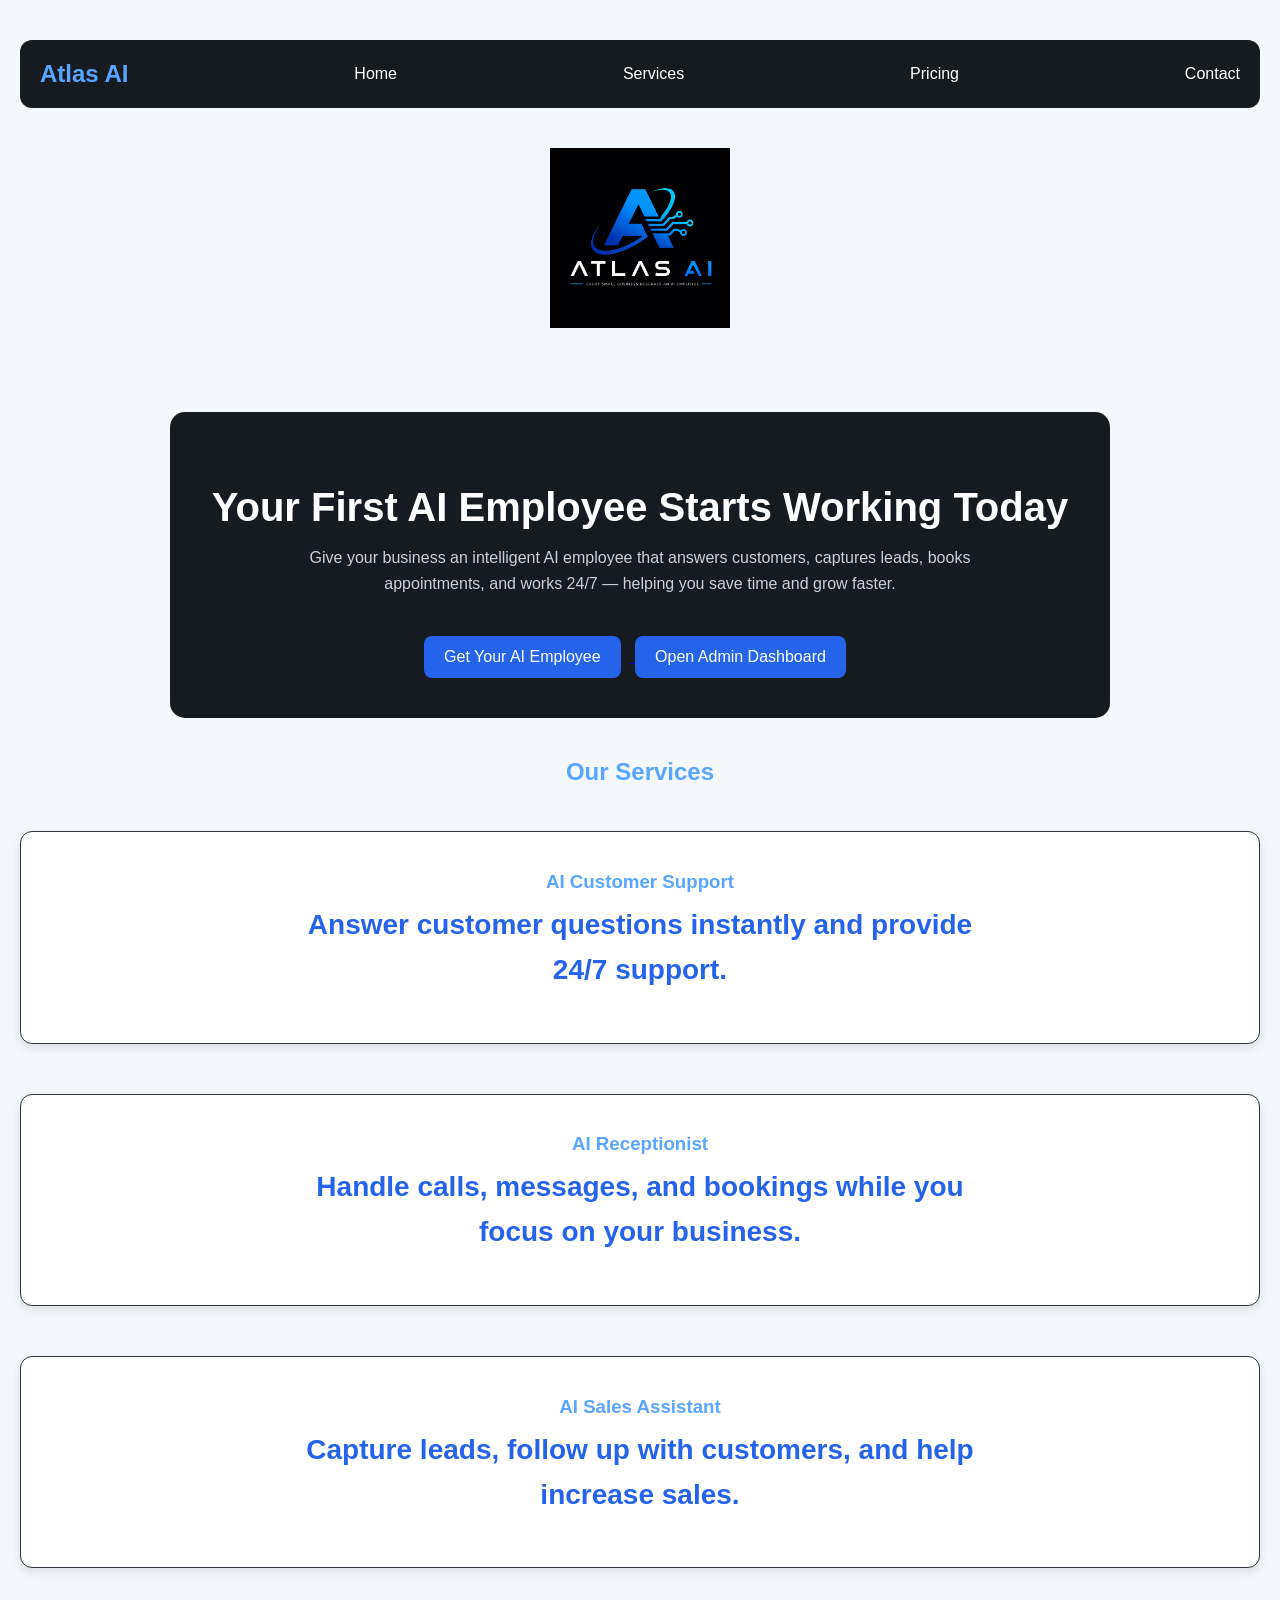
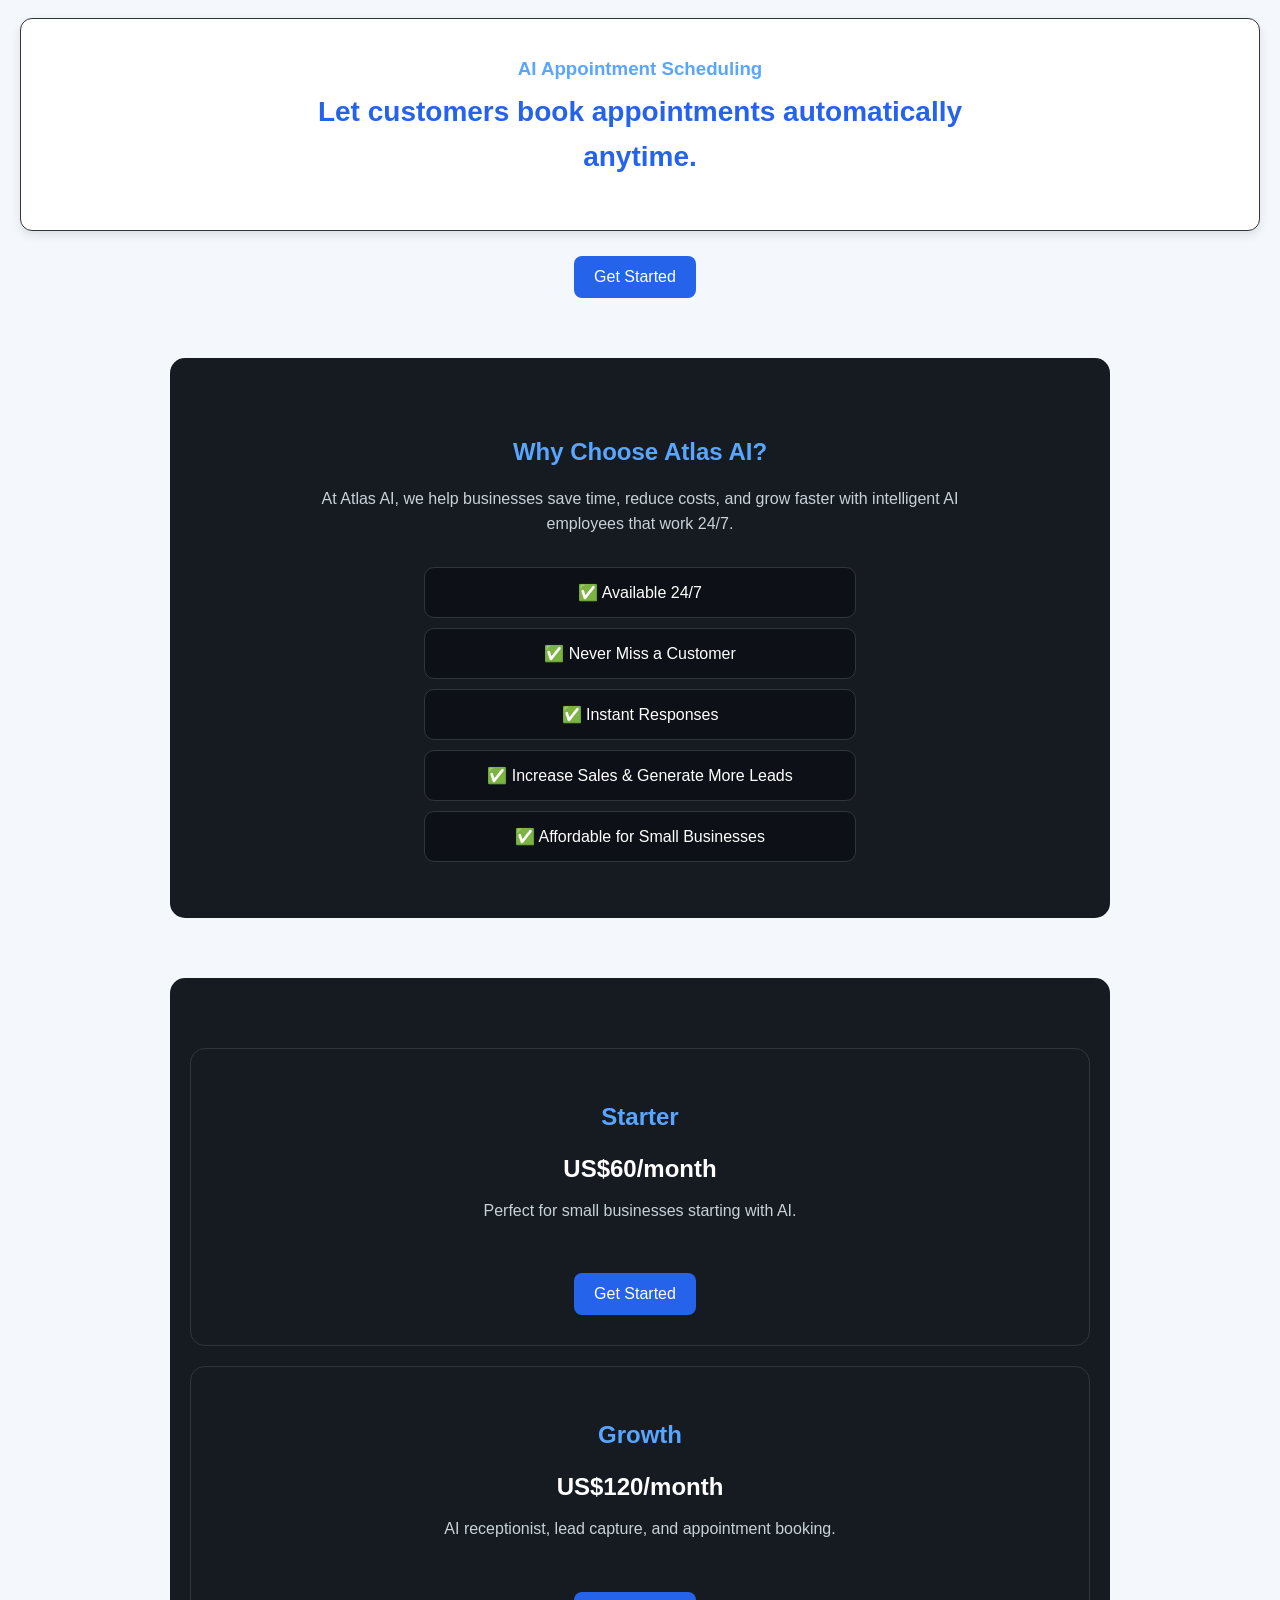
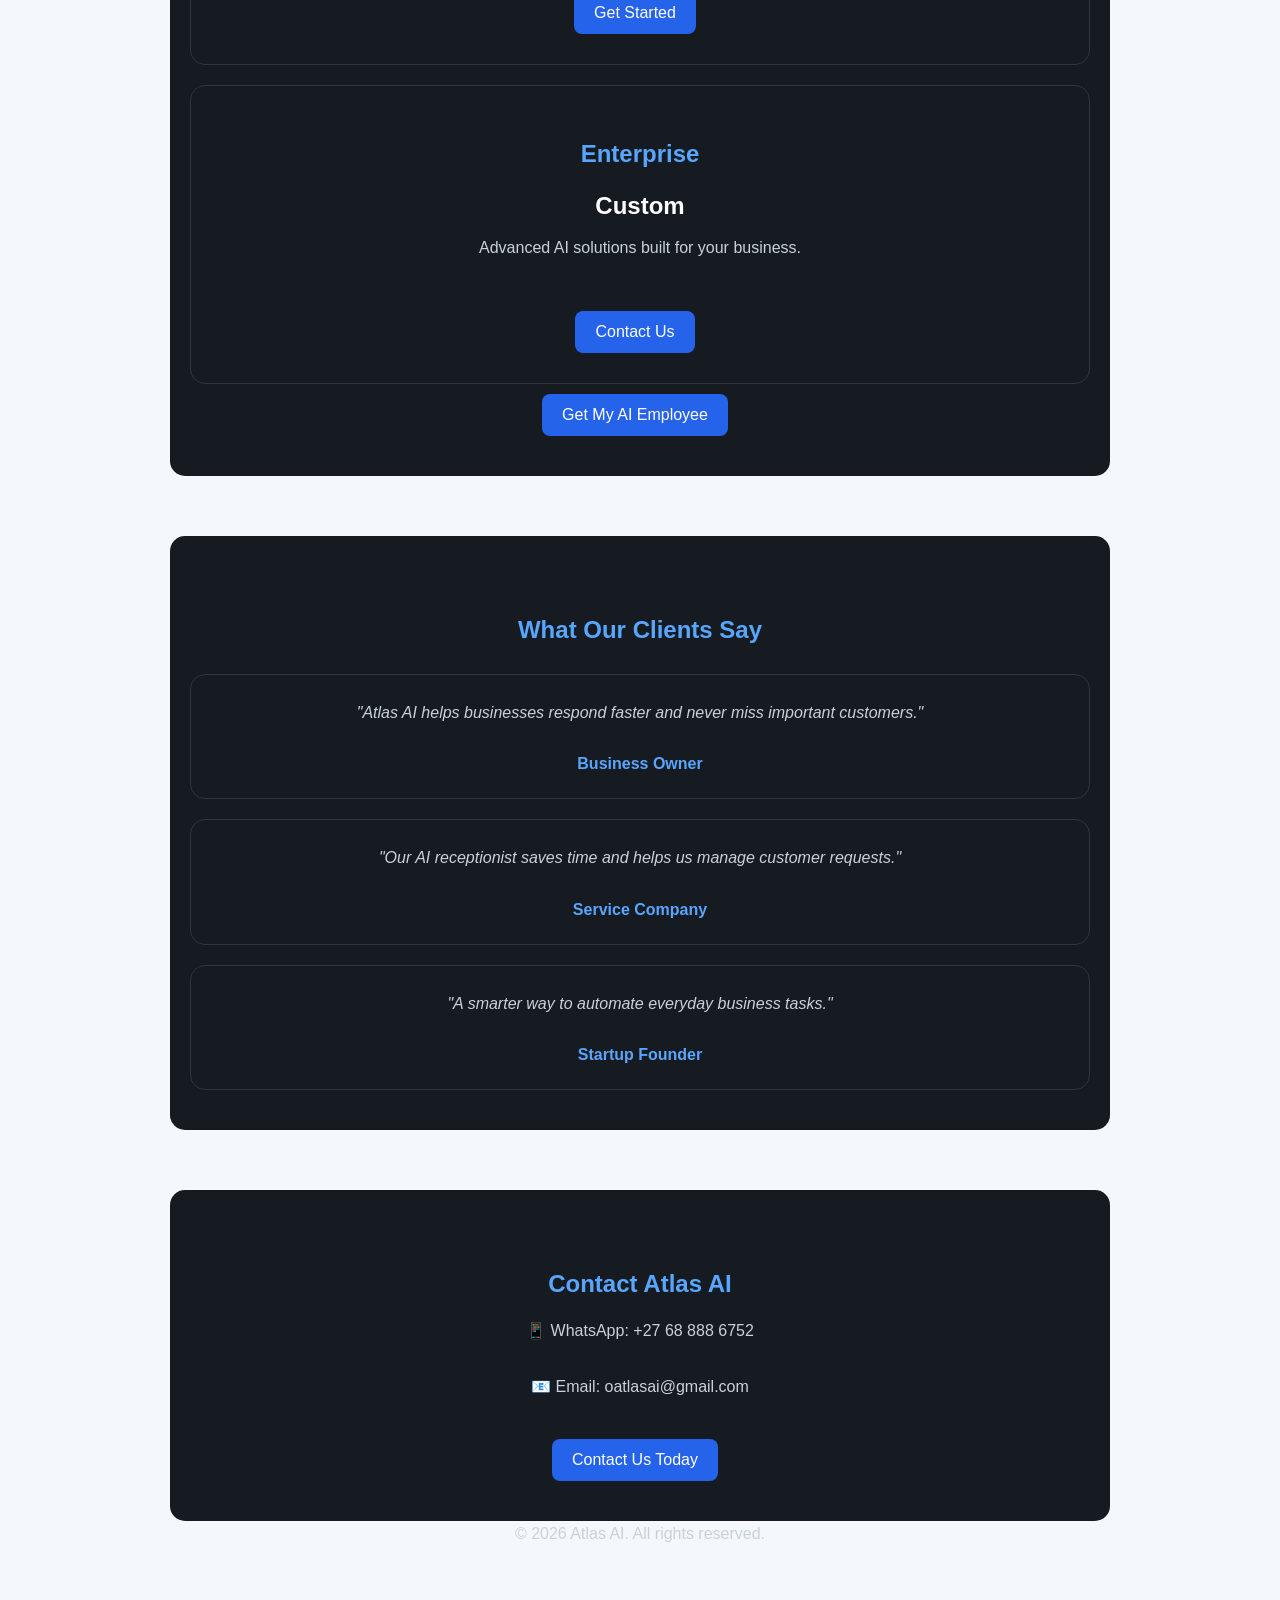
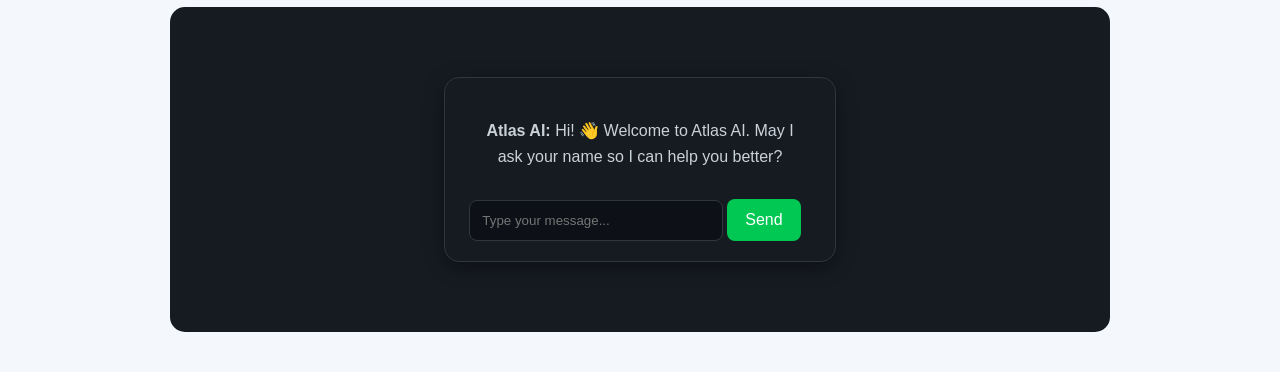
<file: index.html>
<!DOCTYPE html>
<html lang="en">
<head>
    <meta charset="UTF-8">
    <meta name="viewport" content="width=device-width, initial-scale=1.0">
    <title>Atlas AI</title>
    <link rel="stylesheet" href="style.css">
</head>
<body>

<nav>
    <h2>Atlas AI</h2>

    <a href="#">Home</a>
    <a href="#services">Services</a>
    <a href="#pricing">Pricing</a>
    <a href="#contact">Contact</a>
</nav>

<img src="file_00000000185871f4bb2ab8f70dc39018.png" alt="Atlas AI Logo" width="180">
<section>
    <h1>Your First AI Employee Starts Working Today</h1>

    <p>
        Give your business an intelligent AI employee that answers customers, captures leads, books appointments, and works 24/7 — helping you save time and grow faster.
    </p>

    <a href="https://wa.me/27688886752?text=Hi%20Atlas%20AI,%20I'm%20interested%20in%20getting%20an%20AI%20employee.">
        <button>Get Your AI Employee</button>
    </a>
    <button onclick="location.href='dashboard.html'">
    Open Admin Dashboard
</button>
</section>
    
    <h2 id="services">Our Services</h2>

<div class="services">

    <div class="card">
        <h3>AI Customer Support</h3>
        <p>Answer customer questions instantly and provide 24/7 support.</p>
    </div>

    <div class="card">
        <h3>AI Receptionist</h3>
        <p>Handle calls, messages, and bookings while you focus on your business.</p>
    </div>

    <div class="card">
        <h3>AI Sales Assistant</h3>
        <p>Capture leads, follow up with customers, and help increase sales.</p>
    </div>

    <div class="card">
        <h3>AI Appointment Scheduling</h3>
        <p>Let customers book appointments automatically anytime.</p>
    </div>

</div>

    <a href="https://wa.me/27688886752?text=Hi%20Atlas%20AI,%20I'm%20interested%20in%20your%20AI%20solutions.">
    
    
   <button >Get Started</button>
</a>
<section>
    <h2>Why Choose Atlas AI?</h2>

    <p>At Atlas AI, we help businesses save time, reduce costs, and grow faster with intelligent AI employees that work 24/7.</p>

    <ul>
        <li>✅ Available 24/7</li>
        <li>✅ Never Miss a Customer</li>
        <li>✅ Instant Responses</li>
        <li>✅ Increase Sales & Generate More Leads</li>
        <li>✅ Affordable for Small Businesses</li>
    </ul>
</section><section id="pricing">
<div class="pricing">
    <div class="price-card">
        <h3>Starter</h3>
        <h2>US$60/month</h2>
        <p>Perfect for small businesses starting with AI.</p>
        <button>Get Started</button>
    </div>

    <div class="price-card">
        <h3>Growth</h3>
        <h2>US$120/month</h2>
        <p>AI receptionist, lead capture, and appointment booking.</p>
        <button>Get Started</button>
    </div>

    <div class="price-card">
        <h3>Enterprise</h3>
        <h2>Custom</h2>
        <p>Advanced AI solutions built for your business.</p>
        <button>Contact Us</button>
    </div>

</div>
    <a href="https://wa.me/27688886752?text=Hi%20Atlas%20AI,%20I'm%20interested%20in%20your%20pricing.">
        <button>Get My AI Employee</button>
    </a>
</section>
<section>
    <h2>What Our Clients Say</h2>

    <div class="testimonials">

        <div class="testimonial-card">
            <p>"Atlas AI helps businesses respond faster and never miss important customers."</p>
            <strong>Business Owner</strong>
        </div>

        <div class="testimonial-card">
            <p>"Our AI receptionist saves time and helps us manage customer requests."</p>
            <strong>Service Company</strong>
        </div>

        <div class="testimonial-card">
            <p>"A smarter way to automate everyday business tasks."</p>
            <strong>Startup Founder</strong>
        </div>

    </div>
</section>

<section id="contact">
    <h2>Contact Atlas AI</h2>

    <p>📱 WhatsApp: +27 68 888 6752</p>
    <p>📧 Email: oatlasai@gmail.com </p>

    <a href="https://wa.me/27688886752">
        <button>Contact Us Today</button>
    </a>
</section>
<footer>
    <p>© 2026 Atlas AI. All rights reserved.</p>
</footer>
<section>
  <div class="chat-box">
    <div id="chat">
      <p><b>Atlas AI:</b> Hi! 👋 Welcome to Atlas AI. May I ask your name so I can help you better?</p>
    </div>

    <input id="userInput" type="text" placeholder="Type your message...">
    <button onclick="sendMessage()">Send</button>
  </div>
</section>

 <script>
let lead = {
    name: "",
    business: "",
    goal: ""
};

function sendMessage() {

    let input = document.getElementById("userInput").value;
    let chat = document.getElementById("chat");

    if (input.trim() === "") {
        return;
    }

    chat.innerHTML += 
    '<p class="user-message"><b>You:</b> ' + input + '</p>';

    let message = input.toLowerCase();
    let response = "";


    if (lead.name === "") {

        lead.name = input;

        response = 
        "Nice to meet you, " + lead.name +
        "! 👋 What type of business do you run?";

    
    }

    else if (lead.business === "") {

        lead.business = input;

        response =
        "Great! Atlas AI can help your " +
        lead.business +
        ". What would you like to improve most: customer support, sales, or appointments?";

    }


    else if (lead.goal === "") {

        lead.goal = input;

        
response =
'Perfect! 🚀 Click the button below to continue on WhatsApp.<br><br>' +
'<a href="https://wa.me/27688886752?text=' +
encodeURIComponent(
'Hi Atlas AI!\n\n' +
'My name is ' + lead.name + '.\n' +
'My business is ' + lead.business + '.\n' +
'I need help with ' + lead.goal + '.\n\n' +
"I'm interested in getting an AI employee."
) +
'" target="_blank">' +
'<button>Continue on WhatsApp</button></a>';
    }


    else if (message.includes("price") || message.includes("cost")) {

        response =
        "Our AI solutions start from R999/month. We offer Starter, Growth, and Enterprise packages.";

    }


    else if (message.includes("service")) {

        response =
        "Atlas AI provides AI Customer Support, AI Receptionists, AI Sales Assistants, and AI Appointment Scheduling.";

    }


    else if (message.includes("contact")) {

        response =
        "You can contact Atlas AI on WhatsApp: +27 68 888 6752 or email hello@atlasai.co.za.";

    }


    else {

        response =
        "Thanks for your message! I can help you with Atlas AI services, pricing, and solutions.";

    }


    chat.innerHTML += 
    '<p class="ai-message"><b>Atlas AI:</b> ' + response + '</p>';


    document.getElementById("userInput").value = "";

    chat.scrollTop = chat.scrollHeight;
}
document.getElementById("userInput").addEventListener("keypress", function(event) {
    if (event.key === "Enter") {
        event.preventDefault();
        sendMessage();
    }
});

</script>
</body> 
   <script src="https://cdn.botpress.cloud/webchat/v5.0/inject.js"></script>
<script src="https://files.bpcontent.cloud/2026/07/20/12/20260720122027-JWTHIAD1.js" defer></script> 
</html>
</file>
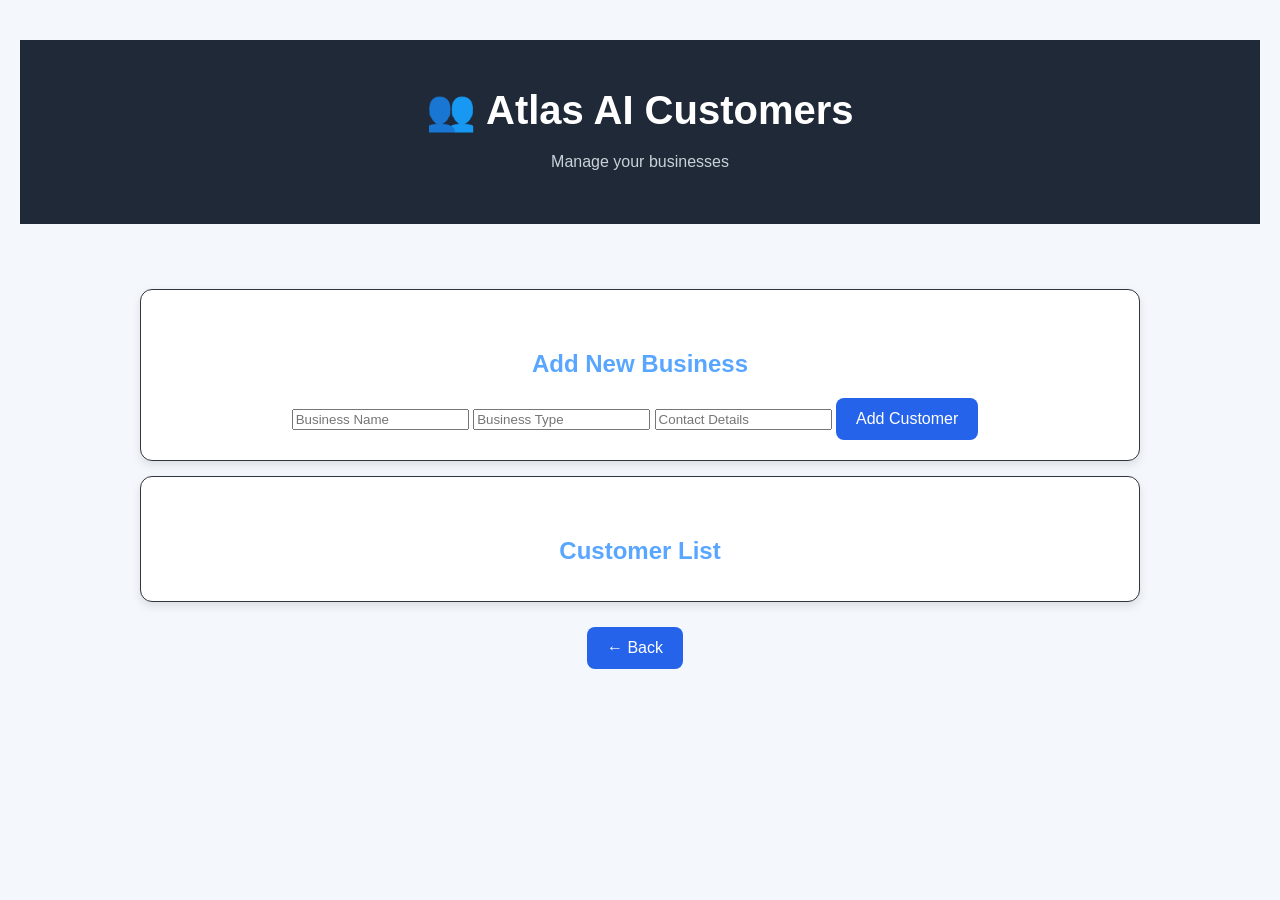
<file: Costumers.html>
<!DOCTYPE html>
<html lang="en">
<head>
<meta charset="UTF-8">
<meta name="viewport" content="width=device-width, initial-scale=1.0">
<title>Atlas AI Customers</title>
<link rel="stylesheet" href="style.css">
</head>

<body>

<header>
    <h1>👥 Atlas AI Customers</h1>
    <p>Manage your businesses</p>
</header>

<main>

<div class="card">

<h2>Add New Business</h2>

<input id="businessName" type="text" placeholder="Business Name">

<input id="businessType" type="text" placeholder="Business Type">

<input id="businessContact" type="text" placeholder="Contact Details">

<button onclick="addCustomer()">Add Customer</button>

</div>


<div class="card">

<h2>Customer List</h2>

<ul id="customerList">
</ul>

</div>


<button onclick="history.back()">← Back</button>

</main>


<script>

function addCustomer(){

let name = document.getElementById("businessName").value;
let type = document.getElementById("businessType").value;
let contact = document.getElementById("businessContact").value;


if(name === ""){
alert("Please enter a business name");
return;
}


let list = document.getElementById("customerList");


let item = document.createElement("li");

item.innerHTML = 
name + " - " + type + " - " + contact;


list.appendChild(item);


document.getElementById("businessName").value="";
document.getElementById("businessType").value="";
document.getElementById("businessContact").value="";

}

</script>

</body>
</html>
</file>
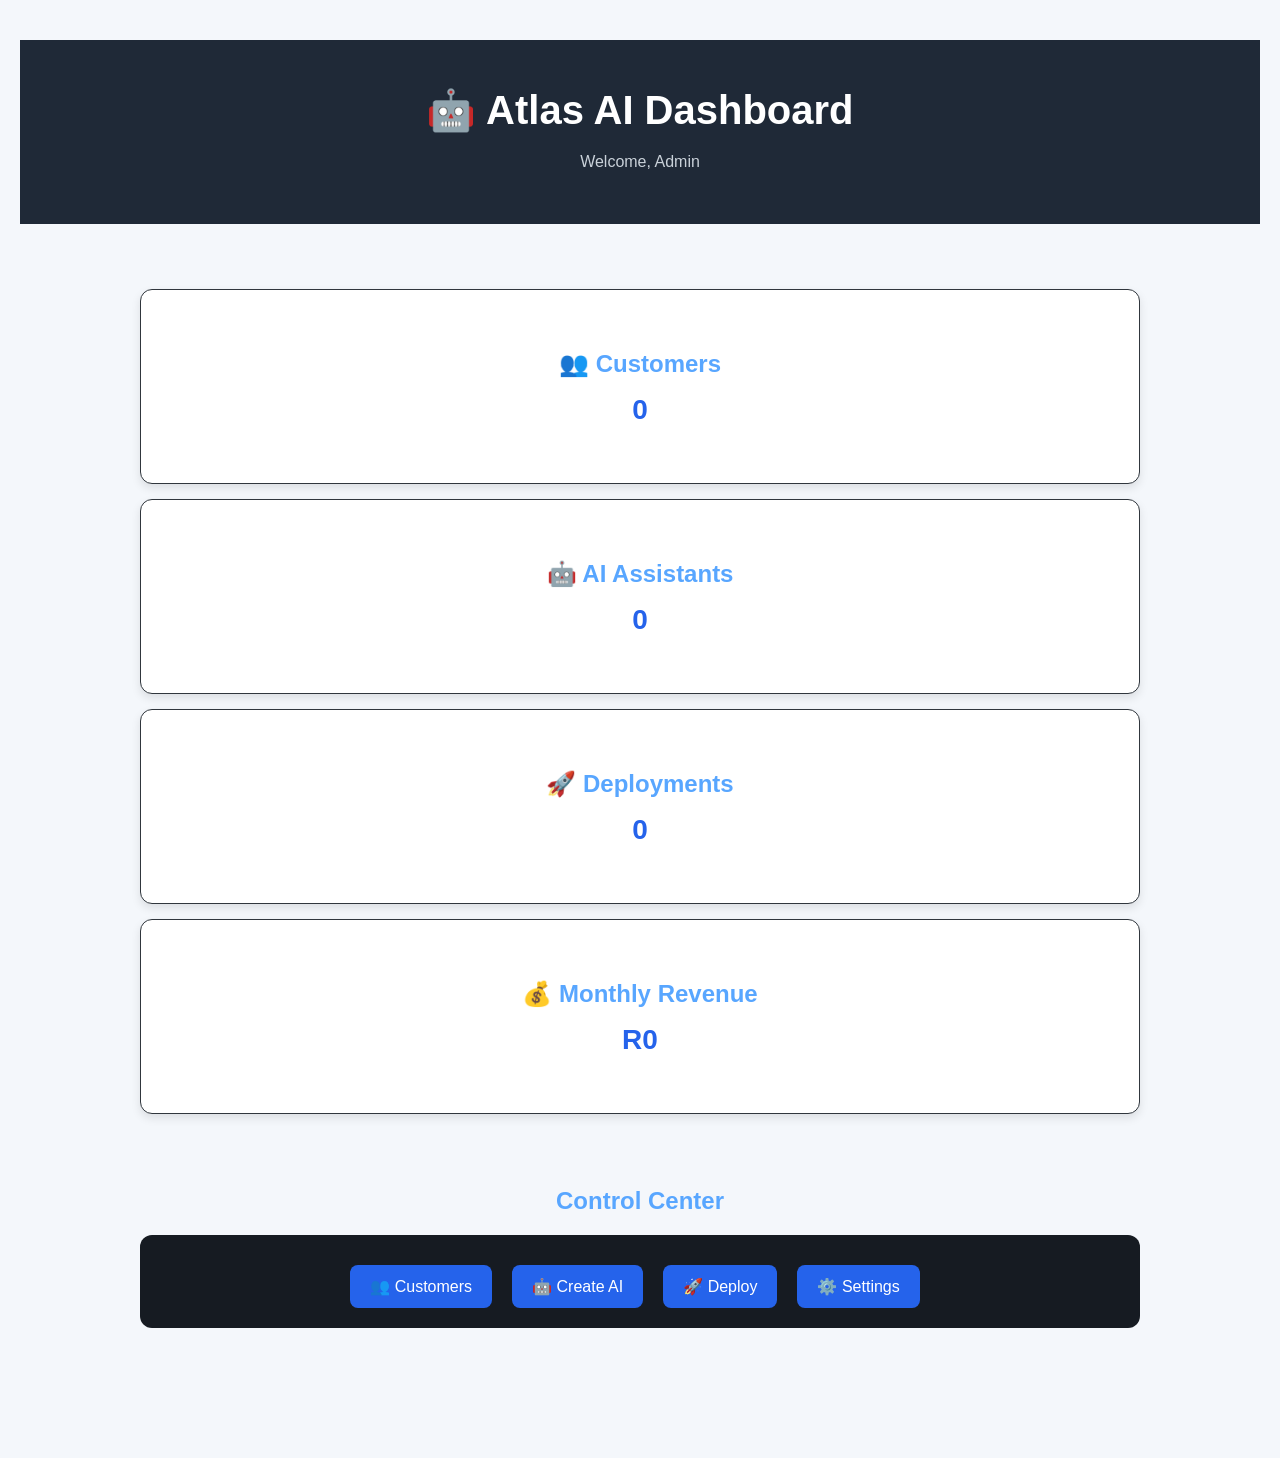
<file: Dashboard.html>
<!DOCTYPE html>
<html lang="en">
<head>
    <meta charset="UTF-8">
    <meta name="viewport" content="width=device-width, initial-scale=1.0">
    <title>Atlas AI Dashboard</title>
    <link rel="stylesheet" href="style.css">
</head>
<body>

<header>
    <h1>🤖 Atlas AI Dashboard</h1>
    <p>Welcome, Admin</p>
</header>

<main>

<div class="card">
    <h2>👥 Customers</h2>
    <p>0</p>
</div>

<div class="card">
    <h2>🤖 AI Assistants</h2>
    <p>0</p>
</div>

<div class="card">
    <h2>🚀 Deployments</h2>
    <p>0</p>
</div>

<div class="card">
    <h2>💰 Monthly Revenue</h2>
    <p>R0</p>
</div>

<br>

<h2>Control Center</h2>
<nav class="dashboard-menu">
    <button onclick="location.href='customers.html'">👥 Customers</button>

    <button onclick="location.href='create-ai.html'">🤖 Create AI</button>

    <button onclick="location.href='deploy.html'">🚀 Deploy</button>

    <button onclick="location.href='settings.html'">⚙️ Settings</button>
</nav>
</main>

</body>
</html>
</file>
<file: style.css>
body {
    margin: 0;
    padding: 40px 20px;
    background: #0d1117;
    color: white;
    font-family: Arial, sans-serif;
    text-align: center;
}

img {
    margin-bottom: 20px;
}

h1 {
    font-size: 2.5rem;
    margin-bottom: 15px;
}

p {
    max-width: 700px;
    margin: 0 auto 30px;
    color: #c9d1d9;
    line-height: 1.6;
}

h2 {
    margin-top: 40px;
    color: #58a6ff;
}

ul {
    list-style: none;
    padding: 0;
}

li {
    background: #161b22;
    margin: 10px auto;
    padding: 15px;
    max-width: 400px;
    border-radius: 10px;
}

button {
    margin-top: 30px;
    padding: 15px 35px;
    font-size: 18px;
    background: #00c853;
    color: white;
    border: none;
    border-radius: 8px;
    cursor: pointer;
}

button:hover {
    background: #00b248;
}
section {
    margin-top: 60px;
    padding: 40px 20px;
    background: #161b22;
    border-radius: 15px;
    max-width: 900px;
    margin-left: auto;
    margin-right: auto;
}

section ul {
    margin-top: 25px;
}

section li {
    background: #0d1117;
    border: 1px solid #30363d;
    transition: 0.3s;
}

section li:hover {
    transform: scale(1.03);
    border-color: #58a6ff;
}
nav {
    display: flex;
    justify-content: space-between;
    align-items: center;
    padding: 20px;
    background: #161b22;
    border-radius: 12px;
    margin-bottom: 40px;
}

nav h2 {
    color: #58a6ff;
    margin: 0;
}

nav a {
    color: white;
    text-decoration: none;
    margin-left: 15px;
    font-size: 16px;
}

nav a:hover {
    color: #58a6ff;
}
.services {
    display: grid;
    gap: 20px;
    margin-top: 30px;
}

.card {
    background: #161b22;
    padding: 25px;
    border-radius: 15px;
    border: 1px solid #30363d;
    text-align: center;
}

.card h3 {
    color: #58a6ff;
    margin-bottom: 10px;
}

.card p {
    color: #c9d1d9;
}
.pricing {
    display: grid;
    gap: 20px;
    margin-top: 30px;
}

.price-card {
    background: #161b22;
    padding: 30px 20px;
    border-radius: 15px;
    border: 1px solid #30363d;
    text-align: center;
}

.price-card h3 {
    color: #58a6ff;
    font-size: 24px;
}

.price-card h2 {
    color: white;
    margin: 15px 0;
}

.price-card button {
    margin-top: 20px;
}
.testimonials {
    display: grid;
    gap: 20px;
    margin-top: 30px;
}

.testimonial-card {
    background: #161b22;
    padding: 25px;
    border-radius: 15px;
    border: 1px solid #30363d;
    text-align: center;
}

.testimonial-card p {
    font-style: italic;
}

.testimonial-card strong {
    color: #58a6ff;
}
html {
    scroll-behavior: smooth;
}
@media (max-width: 600px) {

    body {
        padding: 20px 10px;
    }

    nav {
        flex-direction: column;
        gap: 15px;
    }

    nav a {
        margin: 5px;
    }

    h1 {
        font-size: 2rem;
    }

    .services,
    .pricing,
    .testimonials {
        grid-template-columns: 1fr;
    }

    .card,
    .price-card,
    .testimonial-card {
        width: auto;
    }

}
section,
.card,
.price-card,
.testimonial-card {
    animation: fadeIn 0.8s ease-in;
}

@keyframes fadeIn {
    from {
        opacity: 0;
        transform: translateY(20px);
    }

    to {
        opacity: 1;
        transform: translateY(0);
    }
}
.chat-box {
    width: 350px;
    max-width: 90%;
    margin: 30px auto;
    padding: 20px;
    border-radius: 15px;
    background: #161b22;
    border: 1px solid #30363d;
    box-shadow: 0 5px 20px rgba(0,0,0,0.4);

}

.chat-box input {
    width: 65%;
    padding: 12px;
    border-radius: 8px;
    border: 1px solid #30363d;
    background: #0d1117;
    color: white;
}
.chat-box button {
    padding: 12px 18px;
    border-radius: 8px;
    border: none;
    cursor: pointer;
    background: #00c853;
    color: white;
}

.chat-box button:hover {
    background: #00b248;
}

#chat p {
    padding: 10px;
    border-radius: 10px;
    margin: 10px 0;
}

.ai-message {
    background: #21262d;
    text-align: left;
}

.user-message {
    background: #005cc5;
    text-align: right;
}
.chat-box button {
    padding: 12px 18px;
    border-radius: 8px;
    border: none;
    cursor: pointer;
    background: #00c853;
    color: white;
}

.chat-box button:hover {
    background: #00b248;
}
/* ===== Atlas AI Dashboard ===== */

body {
    font-family: Arial, sans-serif;
    background: #f4f7fb;
}

header {
    background: #1f2937;
    color: white;
    padding: 20px;
    text-align: center;
}

main {
    max-width: 1000px;
    margin: 30px auto;
    padding: 20px;
}

.card {
    background: white;
    padding: 20px;
    margin: 15px 0;
    border-radius: 12px;
    box-shadow: 0 4px 10px rgba(0,0,0,0.1);
}

.card h2 {
    margin-bottom: 10px;
}

.card p {
    font-size: 28px;
    font-weight: bold;
    color: #2563eb;
}

button {
    background: #2563eb;
    color: white;
    border: none;
    padding: 12px 20px;
    margin: 10px 10px 0 0;
    border-radius: 8px;
    cursor: pointer;
    font-size: 16px;
}

button:hover {
    background: #1d4ed8;
}
.dashboard-menu {
    display: flex;
    justify-content: center;
    flex-wrap: wrap;
    gap: 10px;
    margin-top: 20px;
}
</file>
